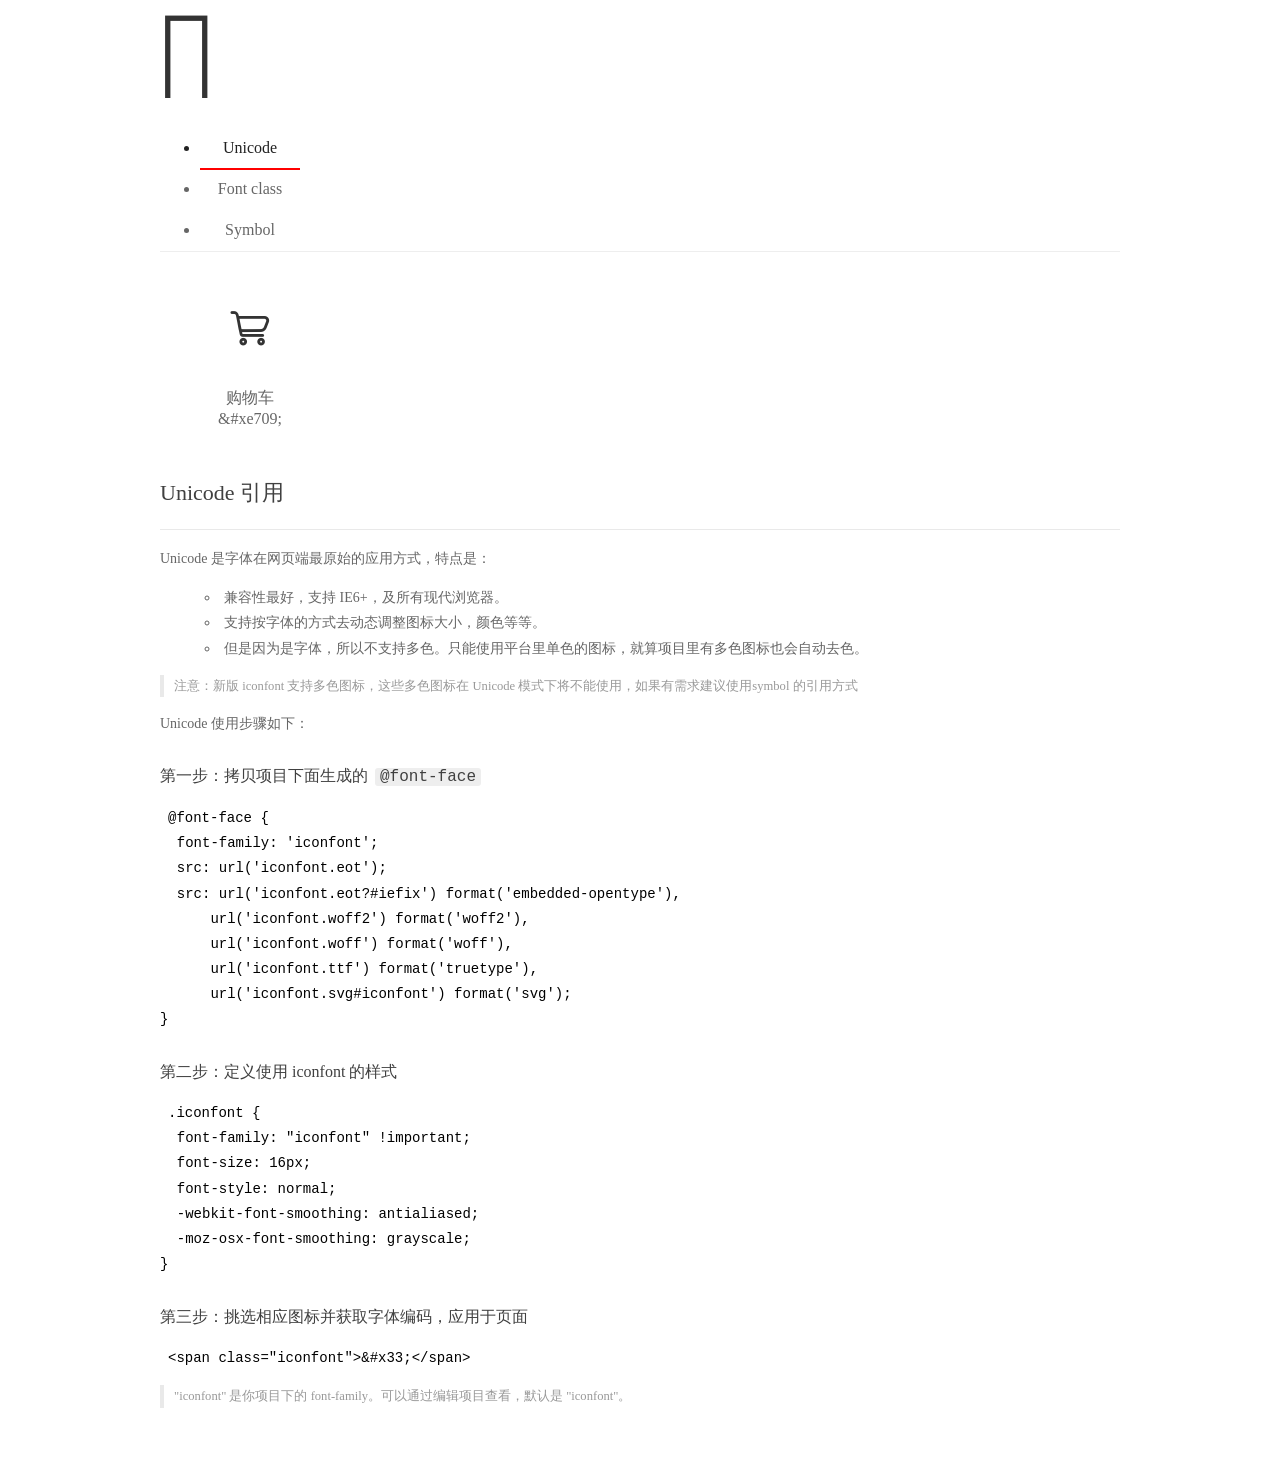
<file: font/demo_index.html>
<!DOCTYPE html>
<html>
<head>
  <meta charset="utf-8"/>
  <title>IconFont Demo</title>
  <link rel="shortcut icon" href="https://img.alicdn.com/tps/i4/TB1_oz6GVXXXXaFXpXXJDFnIXXX-64-64.ico" type="image/x-icon"/>
  <link rel="stylesheet" href="https://g.alicdn.com/thx/cube/1.3.2/cube.min.css">
  <link rel="stylesheet" href="demo.css">
  <link rel="stylesheet" href="iconfont.css">
  <script src="iconfont.js"></script>
  <!-- jQuery -->
  <script src="https://a1.alicdn.com/oss/uploads/2018/12/26/7bfddb60-08e8-11e9-9b04-53e73bb6408b.js"></script>
  <!-- 代码高亮 -->
  <script src="https://a1.alicdn.com/oss/uploads/2018/12/26/a3f714d0-08e6-11e9-8a15-ebf944d7534c.js"></script>
</head>
<body>
  <div class="main">
    <h1 class="logo"><a href="https://www.iconfont.cn/" title="iconfont 首页" target="_blank">&#xe86b;</a></h1>
    <div class="nav-tabs">
      <ul id="tabs" class="dib-box">
        <li class="dib active"><span>Unicode</span></li>
        <li class="dib"><span>Font class</span></li>
        <li class="dib"><span>Symbol</span></li>
      </ul>
      
    </div>
    <div class="tab-container">
      <div class="content unicode" style="display: block;">
          <ul class="icon_lists dib-box">
          
            <li class="dib">
              <span class="icon iconfont">&#xe709;</span>
                <div class="name">购物车</div>
                <div class="code-name">&amp;#xe709;</div>
              </li>
          
          </ul>
          <div class="article markdown">
          <h2 id="unicode-">Unicode 引用</h2>
          <hr>

          <p>Unicode 是字体在网页端最原始的应用方式，特点是：</p>
          <ul>
            <li>兼容性最好，支持 IE6+，及所有现代浏览器。</li>
            <li>支持按字体的方式去动态调整图标大小，颜色等等。</li>
            <li>但是因为是字体，所以不支持多色。只能使用平台里单色的图标，就算项目里有多色图标也会自动去色。</li>
          </ul>
          <blockquote>
            <p>注意：新版 iconfont 支持多色图标，这些多色图标在 Unicode 模式下将不能使用，如果有需求建议使用symbol 的引用方式</p>
          </blockquote>
          <p>Unicode 使用步骤如下：</p>
          <h3 id="-font-face">第一步：拷贝项目下面生成的 <code>@font-face</code></h3>
<pre><code class="language-css"
>@font-face {
  font-family: 'iconfont';
  src: url('iconfont.eot');
  src: url('iconfont.eot?#iefix') format('embedded-opentype'),
      url('iconfont.woff2') format('woff2'),
      url('iconfont.woff') format('woff'),
      url('iconfont.ttf') format('truetype'),
      url('iconfont.svg#iconfont') format('svg');
}
</code></pre>
          <h3 id="-iconfont-">第二步：定义使用 iconfont 的样式</h3>
<pre><code class="language-css"
>.iconfont {
  font-family: "iconfont" !important;
  font-size: 16px;
  font-style: normal;
  -webkit-font-smoothing: antialiased;
  -moz-osx-font-smoothing: grayscale;
}
</code></pre>
          <h3 id="-">第三步：挑选相应图标并获取字体编码，应用于页面</h3>
<pre>
<code class="language-html"
>&lt;span class="iconfont"&gt;&amp;#x33;&lt;/span&gt;
</code></pre>
          <blockquote>
            <p>"iconfont" 是你项目下的 font-family。可以通过编辑项目查看，默认是 "iconfont"。</p>
          </blockquote>
          </div>
      </div>
      <div class="content font-class">
        <ul class="icon_lists dib-box">
          
          <li class="dib">
            <span class="icon iconfont icon-B"></span>
            <div class="name">
              购物车
            </div>
            <div class="code-name">.icon-B
            </div>
          </li>
          
        </ul>
        <div class="article markdown">
        <h2 id="font-class-">font-class 引用</h2>
        <hr>

        <p>font-class 是 Unicode 使用方式的一种变种，主要是解决 Unicode 书写不直观，语意不明确的问题。</p>
        <p>与 Unicode 使用方式相比，具有如下特点：</p>
        <ul>
          <li>兼容性良好，支持 IE8+，及所有现代浏览器。</li>
          <li>相比于 Unicode 语意明确，书写更直观。可以很容易分辨这个 icon 是什么。</li>
          <li>因为使用 class 来定义图标，所以当要替换图标时，只需要修改 class 里面的 Unicode 引用。</li>
          <li>不过因为本质上还是使用的字体，所以多色图标还是不支持的。</li>
        </ul>
        <p>使用步骤如下：</p>
        <h3 id="-fontclass-">第一步：引入项目下面生成的 fontclass 代码：</h3>
<pre><code class="language-html">&lt;link rel="stylesheet" href="./iconfont.css"&gt;
</code></pre>
        <h3 id="-">第二步：挑选相应图标并获取类名，应用于页面：</h3>
<pre><code class="language-html">&lt;span class="iconfont icon-xxx"&gt;&lt;/span&gt;
</code></pre>
        <blockquote>
          <p>"
            iconfont" 是你项目下的 font-family。可以通过编辑项目查看，默认是 "iconfont"。</p>
        </blockquote>
      </div>
      </div>
      <div class="content symbol">
          <ul class="icon_lists dib-box">
          
            <li class="dib">
                <svg class="icon svg-icon" aria-hidden="true">
                  <use xlink:href="#icon-B"></use>
                </svg>
                <div class="name">购物车</div>
                <div class="code-name">#icon-B</div>
            </li>
          
          </ul>
          <div class="article markdown">
          <h2 id="symbol-">Symbol 引用</h2>
          <hr>

          <p>这是一种全新的使用方式，应该说这才是未来的主流，也是平台目前推荐的用法。相关介绍可以参考这篇<a href="">文章</a>
            这种用法其实是做了一个 SVG 的集合，与另外两种相比具有如下特点：</p>
          <ul>
            <li>支持多色图标了，不再受单色限制。</li>
            <li>通过一些技巧，支持像字体那样，通过 <code>font-size</code>, <code>color</code> 来调整样式。</li>
            <li>兼容性较差，支持 IE9+，及现代浏览器。</li>
            <li>浏览器渲染 SVG 的性能一般，还不如 png。</li>
          </ul>
          <p>使用步骤如下：</p>
          <h3 id="-symbol-">第一步：引入项目下面生成的 symbol 代码：</h3>
<pre><code class="language-html">&lt;script src="./iconfont.js"&gt;&lt;/script&gt;
</code></pre>
          <h3 id="-css-">第二步：加入通用 CSS 代码（引入一次就行）：</h3>
<pre><code class="language-html">&lt;style&gt;
.icon {
  width: 1em;
  height: 1em;
  vertical-align: -0.15em;
  fill: currentColor;
  overflow: hidden;
}
&lt;/style&gt;
</code></pre>
          <h3 id="-">第三步：挑选相应图标并获取类名，应用于页面：</h3>
<pre><code class="language-html">&lt;svg class="icon" aria-hidden="true"&gt;
  &lt;use xlink:href="#icon-xxx"&gt;&lt;/use&gt;
&lt;/svg&gt;
</code></pre>
          </div>
      </div>

    </div>
  </div>
  <script>
  $(document).ready(function () {
      $('.tab-container .content:first').show()

      $('#tabs li').click(function (e) {
        var tabContent = $('.tab-container .content')
        var index = $(this).index()

        if ($(this).hasClass('active')) {
          return
        } else {
          $('#tabs li').removeClass('active')
          $(this).addClass('active')

          tabContent.hide().eq(index).fadeIn()
        }
      })
    })
  </script>
</body>
</html>
</file>
<file: font/demo.css>
/* Logo 字体 */
@font-face {
  font-family: "iconfont logo";
  src: url('https://at.alicdn.com/t/font_985780_km7mi63cihi.eot?t=1545807318834');
  src: url('https://at.alicdn.com/t/font_985780_km7mi63cihi.eot?t=1545807318834#iefix') format('embedded-opentype'),
    url('https://at.alicdn.com/t/font_985780_km7mi63cihi.woff?t=1545807318834') format('woff'),
    url('https://at.alicdn.com/t/font_985780_km7mi63cihi.ttf?t=1545807318834') format('truetype'),
    url('https://at.alicdn.com/t/font_985780_km7mi63cihi.svg?t=1545807318834#iconfont') format('svg');
}

.logo {
  font-family: "iconfont logo";
  font-size: 160px;
  font-style: normal;
  -webkit-font-smoothing: antialiased;
  -moz-osx-font-smoothing: grayscale;
}

/* tabs */
.nav-tabs {
  position: relative;
}

.nav-tabs .nav-more {
  position: absolute;
  right: 0;
  bottom: 0;
  height: 42px;
  line-height: 42px;
  color: #666;
}

#tabs {
  border-bottom: 1px solid #eee;
}

#tabs li {
  cursor: pointer;
  width: 100px;
  height: 40px;
  line-height: 40px;
  text-align: center;
  font-size: 16px;
  border-bottom: 2px solid transparent;
  position: relative;
  z-index: 1;
  margin-bottom: -1px;
  color: #666;
}


#tabs .active {
  border-bottom-color: #f00;
  color: #222;
}

.tab-container .content {
  display: none;
}

/* 页面布局 */
.main {
  padding: 30px 100px;
  width: 960px;
  margin: 0 auto;
}

.main .logo {
  color: #333;
  text-align: left;
  margin-bottom: 30px;
  line-height: 1;
  height: 110px;
  margin-top: -50px;
  overflow: hidden;
  *zoom: 1;
}

.main .logo a {
  font-size: 160px;
  color: #333;
}

.helps {
  margin-top: 40px;
}

.helps pre {
  padding: 20px;
  margin: 10px 0;
  border: solid 1px #e7e1cd;
  background-color: #fffdef;
  overflow: auto;
}

.icon_lists {
  width: 100% !important;
  overflow: hidden;
  *zoom: 1;
}

.icon_lists li {
  width: 100px;
  margin-bottom: 10px;
  margin-right: 20px;
  text-align: center;
  list-style: none !important;
  cursor: default;
}

.icon_lists li .code-name {
  line-height: 1.2;
}

.icon_lists .icon {
  display: block;
  height: 100px;
  line-height: 100px;
  font-size: 42px;
  margin: 10px auto;
  color: #333;
  -webkit-transition: font-size 0.25s linear, width 0.25s linear;
  -moz-transition: font-size 0.25s linear, width 0.25s linear;
  transition: font-size 0.25s linear, width 0.25s linear;
}

.icon_lists .icon:hover {
  font-size: 100px;
}

.icon_lists .svg-icon {
  /* 通过设置 font-size 来改变图标大小 */
  width: 1em;
  /* 图标和文字相邻时，垂直对齐 */
  vertical-align: -0.15em;
  /* 通过设置 color 来改变 SVG 的颜色/fill */
  fill: currentColor;
  /* path 和 stroke 溢出 viewBox 部分在 IE 下会显示
      normalize.css 中也包含这行 */
  overflow: hidden;
}

.icon_lists li .name,
.icon_lists li .code-name {
  color: #666;
}

/* markdown 样式 */
.markdown {
  color: #666;
  font-size: 14px;
  line-height: 1.8;
}

.highlight {
  line-height: 1.5;
}

.markdown img {
  vertical-align: middle;
  max-width: 100%;
}

.markdown h1 {
  color: #404040;
  font-weight: 500;
  line-height: 40px;
  margin-bottom: 24px;
}

.markdown h2,
.markdown h3,
.markdown h4,
.markdown h5,
.markdown h6 {
  color: #404040;
  margin: 1.6em 0 0.6em 0;
  font-weight: 500;
  clear: both;
}

.markdown h1 {
  font-size: 28px;
}

.markdown h2 {
  font-size: 22px;
}

.markdown h3 {
  font-size: 16px;
}

.markdown h4 {
  font-size: 14px;
}

.markdown h5 {
  font-size: 12px;
}

.markdown h6 {
  font-size: 12px;
}

.markdown hr {
  height: 1px;
  border: 0;
  background: #e9e9e9;
  margin: 16px 0;
  clear: both;
}

.markdown p {
  margin: 1em 0;
}

.markdown>p,
.markdown>blockquote,
.markdown>.highlight,
.markdown>ol,
.markdown>ul {
  width: 80%;
}

.markdown ul>li {
  list-style: circle;
}

.markdown>ul li,
.markdown blockquote ul>li {
  margin-left: 20px;
  padding-left: 4px;
}

.markdown>ul li p,
.markdown>ol li p {
  margin: 0.6em 0;
}

.markdown ol>li {
  list-style: decimal;
}

.markdown>ol li,
.markdown blockquote ol>li {
  margin-left: 20px;
  padding-left: 4px;
}

.markdown code {
  margin: 0 3px;
  padding: 0 5px;
  background: #eee;
  border-radius: 3px;
}

.markdown strong,
.markdown b {
  font-weight: 600;
}

.markdown>table {
  border-collapse: collapse;
  border-spacing: 0px;
  empty-cells: show;
  border: 1px solid #e9e9e9;
  width: 95%;
  margin-bottom: 24px;
}

.markdown>table th {
  white-space: nowrap;
  color: #333;
  font-weight: 600;
}

.markdown>table th,
.markdown>table td {
  border: 1px solid #e9e9e9;
  padding: 8px 16px;
  text-align: left;
}

.markdown>table th {
  background: #F7F7F7;
}

.markdown blockquote {
  font-size: 90%;
  color: #999;
  border-left: 4px solid #e9e9e9;
  padding-left: 0.8em;
  margin: 1em 0;
}

.markdown blockquote p {
  margin: 0;
}

.markdown .anchor {
  opacity: 0;
  transition: opacity 0.3s ease;
  margin-left: 8px;
}

.markdown .waiting {
  color: #ccc;
}

.markdown h1:hover .anchor,
.markdown h2:hover .anchor,
.markdown h3:hover .anchor,
.markdown h4:hover .anchor,
.markdown h5:hover .anchor,
.markdown h6:hover .anchor {
  opacity: 1;
  display: inline-block;
}

.markdown>br,
.markdown>p>br {
  clear: both;
}


.hljs {
  display: block;
  background: white;
  padding: 0.5em;
  color: #333333;
  overflow-x: auto;
}

.hljs-comment,
.hljs-meta {
  color: #969896;
}

.hljs-string,
.hljs-variable,
.hljs-template-variable,
.hljs-strong,
.hljs-emphasis,
.hljs-quote {
  color: #df5000;
}

.hljs-keyword,
.hljs-selector-tag,
.hljs-type {
  color: #a71d5d;
}

.hljs-literal,
.hljs-symbol,
.hljs-bullet,
.hljs-attribute {
  color: #0086b3;
}

.hljs-section,
.hljs-name {
  color: #63a35c;
}

.hljs-tag {
  color: #333333;
}

.hljs-title,
.hljs-attr,
.hljs-selector-id,
.hljs-selector-class,
.hljs-selector-attr,
.hljs-selector-pseudo {
  color: #795da3;
}

.hljs-addition {
  color: #55a532;
  background-color: #eaffea;
}

.hljs-deletion {
  color: #bd2c00;
  background-color: #ffecec;
}

.hljs-link {
  text-decoration: underline;
}

/* 代码高亮 */
/* PrismJS 1.15.0
https://prismjs.com/download.html#themes=prism&languages=markup+css+clike+javascript */
/**
 * prism.js default theme for JavaScript, CSS and HTML
 * Based on dabblet (http://dabblet.com)
 * @author Lea Verou
 */
code[class*="language-"],
pre[class*="language-"] {
  color: black;
  background: none;
  text-shadow: 0 1px white;
  font-family: Consolas, Monaco, 'Andale Mono', 'Ubuntu Mono', monospace;
  text-align: left;
  white-space: pre;
  word-spacing: normal;
  word-break: normal;
  word-wrap: normal;
  line-height: 1.5;

  -moz-tab-size: 4;
  -o-tab-size: 4;
  tab-size: 4;

  -webkit-hyphens: none;
  -moz-hyphens: none;
  -ms-hyphens: none;
  hyphens: none;
}

pre[class*="language-"]::-moz-selection,
pre[class*="language-"] ::-moz-selection,
code[class*="language-"]::-moz-selection,
code[class*="language-"] ::-moz-selection {
  text-shadow: none;
  background: #b3d4fc;
}

pre[class*="language-"]::selection,
pre[class*="language-"] ::selection,
code[class*="language-"]::selection,
code[class*="language-"] ::selection {
  text-shadow: none;
  background: #b3d4fc;
}

@media print {

  code[class*="language-"],
  pre[class*="language-"] {
    text-shadow: none;
  }
}

/* Code blocks */
pre[class*="language-"] {
  padding: 1em;
  margin: .5em 0;
  overflow: auto;
}

:not(pre)>code[class*="language-"],
pre[class*="language-"] {
  background: #f5f2f0;
}

/* Inline code */
:not(pre)>code[class*="language-"] {
  padding: .1em;
  border-radius: .3em;
  white-space: normal;
}

.token.comment,
.token.prolog,
.token.doctype,
.token.cdata {
  color: slategray;
}

.token.punctuation {
  color: #999;
}

.namespace {
  opacity: .7;
}

.token.property,
.token.tag,
.token.boolean,
.token.number,
.token.constant,
.token.symbol,
.token.deleted {
  color: #905;
}

.token.selector,
.token.attr-name,
.token.string,
.token.char,
.token.builtin,
.token.inserted {
  color: #690;
}

.token.operator,
.token.entity,
.token.url,
.language-css .token.string,
.style .token.string {
  color: #9a6e3a;
  background: hsla(0, 0%, 100%, .5);
}

.token.atrule,
.token.attr-value,
.token.keyword {
  color: #07a;
}

.token.function,
.token.class-name {
  color: #DD4A68;
}

.token.regex,
.token.important,
.token.variable {
  color: #e90;
}

.token.important,
.token.bold {
  font-weight: bold;
}

.token.italic {
  font-style: italic;
}

.token.entity {
  cursor: help;
}
</file>
<file: font/iconfont.css>
@font-face {font-family: "iconfont";
  src: url('iconfont.eot?t=1612345559125'); /* IE9 */
  src: url('iconfont.eot?t=1612345559125#iefix') format('embedded-opentype'), /* IE6-IE8 */
  url('[data-uri]') format('woff2'),
  url('iconfont.woff?t=1612345559125') format('woff'),
  url('iconfont.ttf?t=1612345559125') format('truetype'), /* chrome, firefox, opera, Safari, Android, iOS 4.2+ */
  url('iconfont.svg?t=1612345559125#iconfont') format('svg'); /* iOS 4.1- */
}

.iconfont {
  font-family: "iconfont" !important;
  font-size: 16px;
  font-style: normal;
  -webkit-font-smoothing: antialiased;
  -moz-osx-font-smoothing: grayscale;
}

.icon-B:before {
  content: "\e709";
}
</file>
